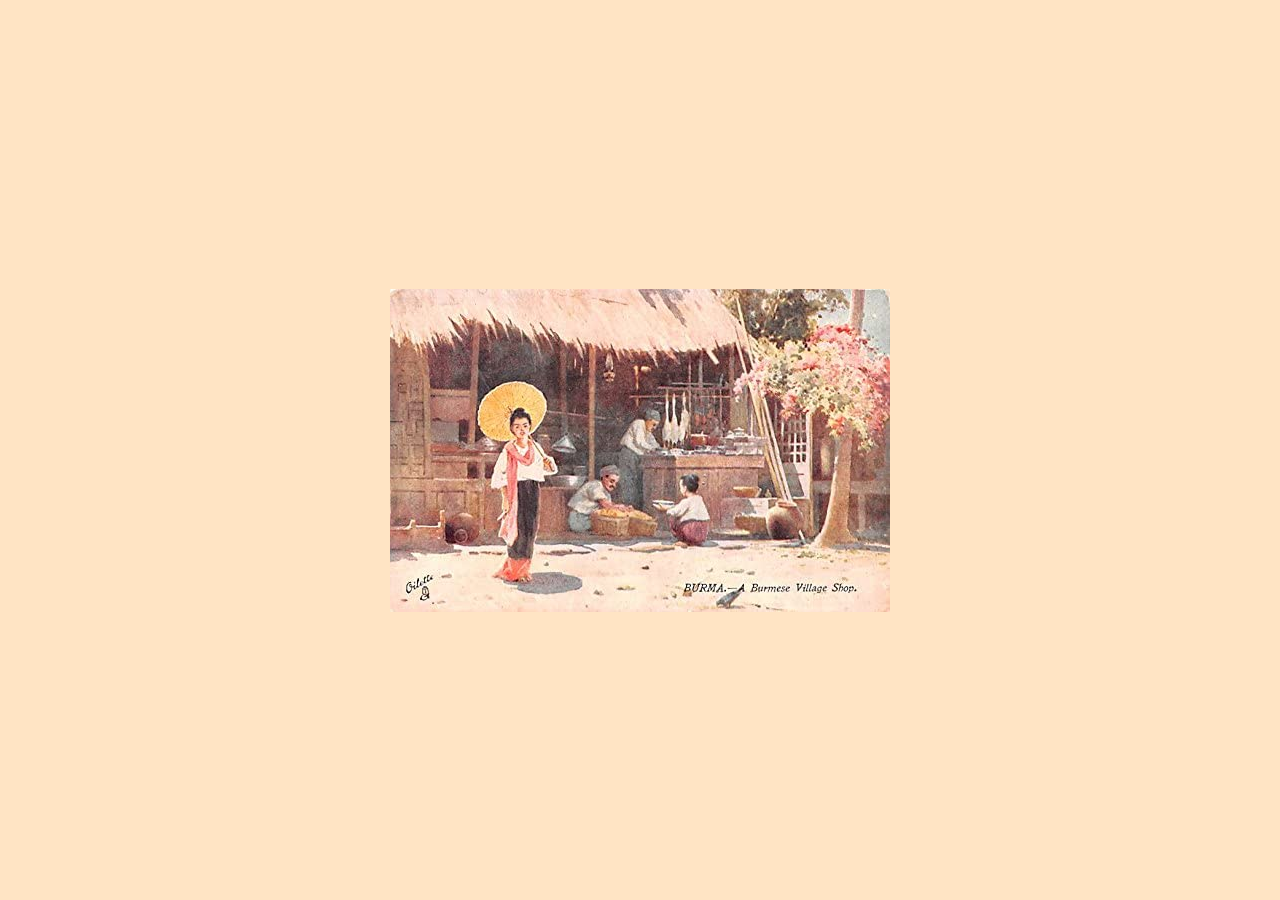
<file: index.html>
<!DOCTYPE html>
<html lang="pt-br">
<head>
    <meta charset="UTF-8">
    <meta name="viewport" content="width=device-width, initial-scale=1.0">
    <title>Cartão postal 1</title>
    <link rel="stylesheet" text="text/css" href="./style.css">
</head>
<body>
    <div class="flexionando">
        <div class="flip-card">
            <div class="card">
                <figure class="card-front">
                    <img src="./51yiUN9OgrL._AC_.jpg">
                </figure> 
                <div class= "card-back">
                    <p>
                        Querida Francesca,<br>
                        A viagem para Mianmar está sendo muito gratificante. Tenho encontrado coisas que nunca imaginei encontrar, não só exteriormente, como interiormente. Venho me descobrindo através da história política e cultural desse país, algo que eu não esperava quando aceitei o convite de papi para fazer essa viagem, a um lugar tão distante da minha terra natal. Espero que esteja tudo bem por aí. Mande lembrança a todos.<br> 
                        Beijos de sua querida Babi.
                    </p>
                </div>
            </div>
        </div>
    </div>
    
      
</body>
</html>
</file>
<file: style.css>
* {
    margin: 0;
    padding: 0;
    box-sizing: border-box;
}

body {
    background-color: bisque;
}

.aviso h2 {
   font-family: Georgia, serif;
}

.flexionando {
    height: 100vh;
    display: flex;
    justify-content: center;
    align-items: center;
}

.flip-card {
    height: 323px;
    width: 500px;
    justify-content: center;
    perspective: 1000px;
}

.flip-card:hover .card {
    transform: rotateY(180deg);
}

.card {
    transform-style: preserve-3d;
    transition: transform 3s;
}

.card-front,
.card-back {
    backface-visibility: hidden;
    position: absolute;
}

.card-back {
    display: flex;
    align-items: center;
    justify-content: center;
    background-color: cornsilk;
    height: 323px;
    width: 500px;
    transform: rotateY(180deg);
}

.card-back p {
    padding: 10px;
}
</file>
